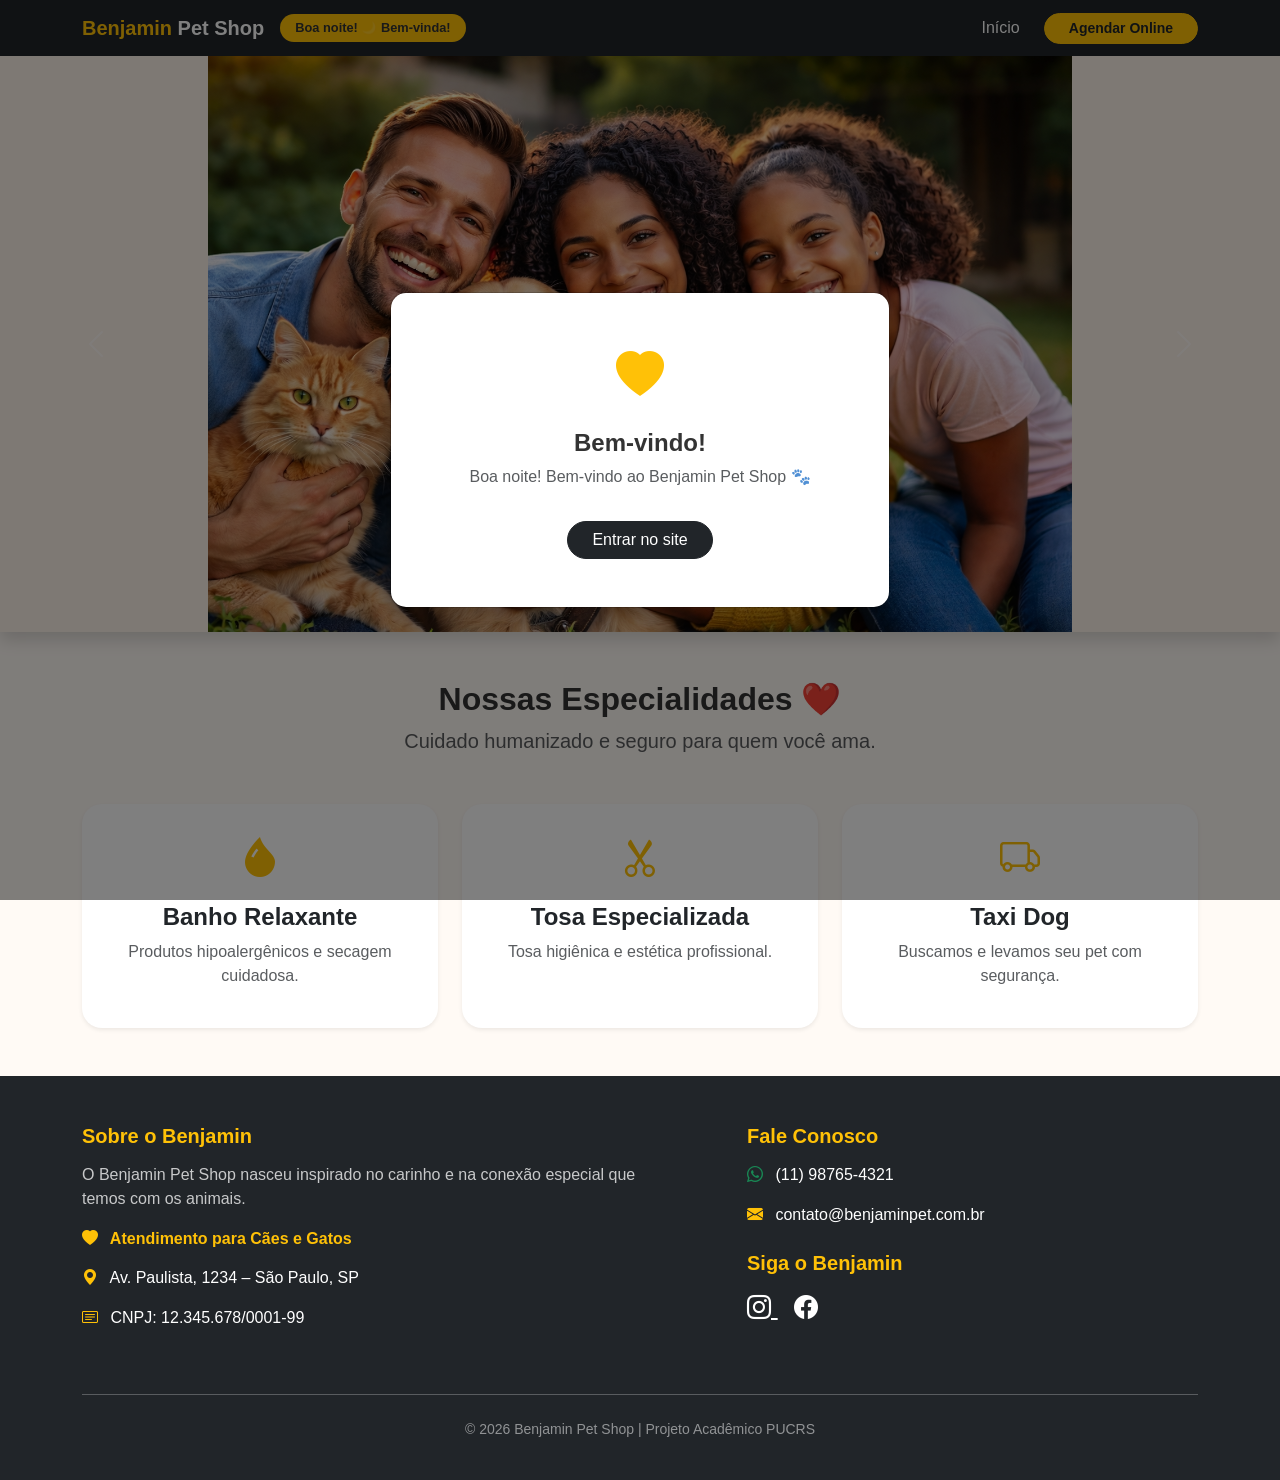
<file: index.html>
<!DOCTYPE html>
<html lang="pt-br">
<head>
  <meta charset="UTF-8">
  <meta name="viewport" content="width=device-width, initial-scale=1">
  <title>Benjamin Pet Shop</title>

  <!-- Bootstrap -->
  <link href="https://cdn.jsdelivr.net/npm/bootstrap@5.3.0/dist/css/bootstrap.min.css" rel="stylesheet">
  <link href="https://cdn.jsdelivr.net/npm/bootstrap-icons/font/bootstrap-icons.css" rel="stylesheet">

  <!-- CSS externo -->
  <link rel="stylesheet" href="css/style.css">
</head>

<body>

<!-- NAVBAR -->
<nav class="navbar navbar-expand-lg navbar-dark bg-dark sticky-top">
  <div class="container">
    <a class="navbar-brand fw-bold" href="index.html">
      <span class="text-warning">Benjamin</span> Pet Shop
    </a>

    <div class="saudacao-nav d-none d-md-inline-block" id="mensagemBoasVindas">
      Bem-vinda!
    </div>

    <button class="navbar-toggler" type="button" data-bs-toggle="collapse" data-bs-target="#navbarNav">
      <span class="navbar-toggler-icon"></span>
    </button>

    <div class="collapse navbar-collapse" id="navbarNav">
      <ul class="navbar-nav ms-auto align-items-center">
        <li class="nav-item">
          <a class="nav-link active" href="index.html">Início</a>
        </li>
        <li class="nav-item">
          <a class="btn btn-warning btn-sm ms-lg-3 text-dark fw-bold rounded-pill px-4" href="cadastro.html">
            Agendar Online
          </a>
        </li>
      </ul>
    </div>
  </div>
</nav>

<!-- CAROUSEL -->
<div id="petCarousel" class="carousel slide shadow" data-bs-ride="carousel">
  <div class="carousel-inner">
    <div class="carousel-item active">
      <img src="imagens/familia.png" class="d-block w-100" alt="Família Benjamin Pet">
    </div>
    <div class="carousel-item">
      <img src="imagens/banho.png" class="d-block w-100" alt="Banho e Tosa">
    </div>
    <div class="carousel-item">
      <img src="imagens/busca.png" class="d-block w-100" alt="Taxi Dog Benjamin">
    </div>
  </div>

  <button class="carousel-control-prev" type="button" data-bs-target="#petCarousel" data-bs-slide="prev">
    <span class="carousel-control-prev-icon"></span>
  </button>

  <button class="carousel-control-next" type="button" data-bs-target="#petCarousel" data-bs-slide="next">
    <span class="carousel-control-next-icon"></span>
  </button>
</div>

<!-- SERVIÇOS -->
<div class="container py-5">
  <div class="text-center mb-5">
    <h2 class="fw-bold">Nossas Especialidades ❤️</h2>
    <p class="lead text-muted">Cuidado humanizado e seguro para quem você ama.</p>
  </div>

  <div class="row g-4 text-center">

    <!-- BANHO -->
    <div class="col-md-4" onclick="location.href='cadastro.html'">
      <div class="card card-servico p-4 shadow-sm h-100">
        <div class="icon-box">
          <i class="bi bi-droplet-fill"></i>
        </div>
        <h4 class="fw-bold">Banho Relaxante</h4>
        <p class="text-muted">Produtos hipoalergênicos e secagem cuidadosa.</p>
      </div>
    </div>

    <!-- TOSA -->
    <div class="col-md-4" onclick="location.href='cadastro.html'">
      <div class="card card-servico p-4 shadow-sm h-100">
        <div class="icon-box">
          <i class="bi bi-scissors"></i>
        </div>
        <h4 class="fw-bold">Tosa Especializada</h4>
        <p class="text-muted">Tosa higiênica e estética profissional.</p>
      </div>
    </div>

    <!-- TAXI -->
    <div class="col-md-4" onclick="location.href='cadastro.html'">
      <div class="card card-servico p-4 shadow-sm h-100">
        <div class="icon-box">
          <i class="bi bi-truck"></i>
        </div>
        <h4 class="fw-bold">Taxi Dog</h4>
        <p class="text-muted">Buscamos e levamos seu pet com segurança.</p>
      </div>
    </div>

  </div>
</div>

<!-- FOOTER -->
<footer class="bg-custom-dark pt-5 pb-4">
  <div class="container">
    <div class="row">

      <div class="col-md-7 mb-4">
        <h5>Sobre o Benjamin</h5>
        <p class="pe-md-5 opacity-75">
          O Benjamin Pet Shop nasceu inspirado no carinho e na conexão especial que temos com os animais.
        </p>

        <span class="destaque-atendimento">
          <i class="bi bi-heart-fill me-2"></i> Atendimento para Cães e Gatos
        </span>

        <p>
          <i class="bi bi-geo-alt-fill text-warning me-2"></i>
          Av. Paulista, 1234 – São Paulo, SP
        </p>

        <p>
          <i class="bi bi-card-text text-warning me-2"></i>
          CNPJ: 12.345.678/0001-99
        </p>
      </div>

      <div class="col-md-5 mb-4">
        <h5>Fale Conosco</h5>

        <p>
          <i class="bi bi-whatsapp text-success me-2"></i>
          (11) 98765-4321
        </p>

        <p>
          <i class="bi bi-envelope-fill text-warning me-2"></i>
          contato@benjaminpet.com.br
        </p>

        <h5 class="mt-4">Siga o Benjamin</h5>

        <div class="social-links mt-2">
          <a href="#" class="text-white fs-4 me-3">
            <i class="bi bi-instagram"></i>
          </a>
          <a href="#" class="text-white fs-4">
            <i class="bi bi-facebook"></i>
          </a>
        </div>
      </div>

    </div>

    <hr class="my-4 opacity-25">

    <div class="text-center small opacity-50">
      <p>© 2026 Benjamin Pet Shop | Projeto Acadêmico PUCRS</p>
    </div>
  </div>
</footer>

<!-- MODAL -->
<div class="modal fade" id="modalBoasVindas" tabindex="-1">
  <div class="modal-dialog modal-dialog-centered">
    <div class="modal-content rounded-4 shadow">
      <div class="modal-body text-center p-5">

        <div class="mb-3">
          <i class="bi bi-heart-fill text-warning" style="font-size: 3rem;"></i>
        </div>

        <h4 class="fw-bold">Bem-vindo!</h4>
        <p id="mensagemModal" class="text-muted"></p>

        <button class="btn btn-dark rounded-pill px-4 mt-3" data-bs-dismiss="modal">
          Entrar no site
        </button>

      </div>
    </div>
  </div>
</div>

<!-- SCRIPTS -->
<script src="https://cdn.jsdelivr.net/npm/bootstrap@5.3.0/dist/js/bootstrap.bundle.min.js"></script>
<script src="js/script.js"></script>

</body>
</html>
</file>
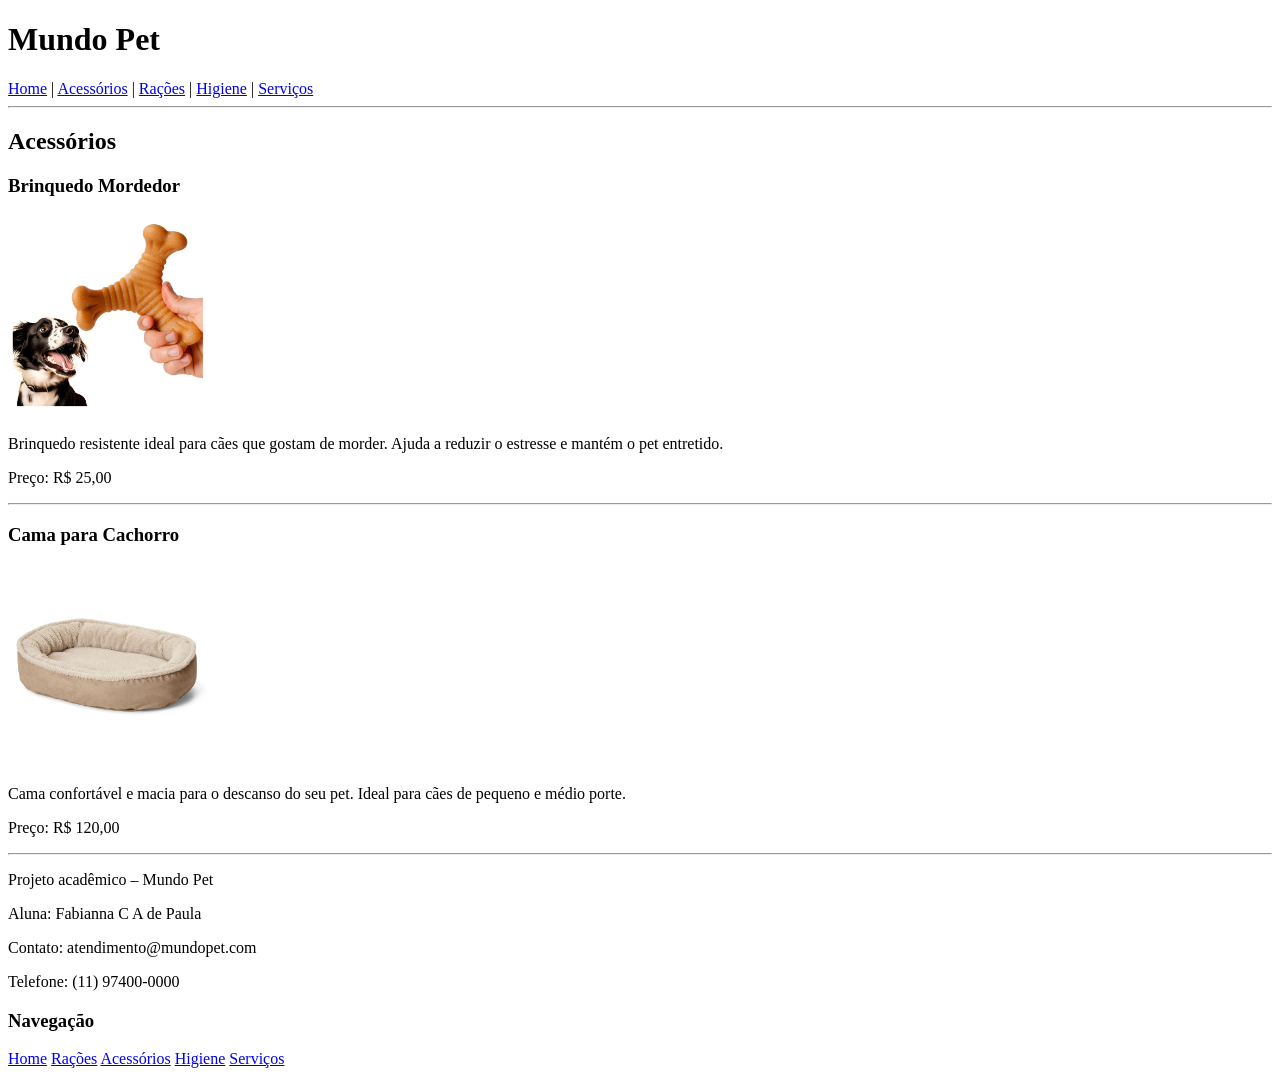
<file: acessorios.html>
<!DOCTYPE html>
<html lang="pt-br">

<head>
<meta charset="UTF-8">
<title>Acessórios - Mundo Pet</title>
</head>

<body>

<header>

<h1>Mundo Pet</h1>

<nav>
<a href="index.html">Home</a> |
<a href="acessorios.html">Acessórios</a> |
<a href="racoes.html">Rações</a> |
<a href="higiene.html">Higiene</a> |
<a href="servicos.html">Serviços</a>
</nav>

</header>

<hr>

<h2>Acessórios</h2>

<h3>Brinquedo Mordedor</h3>

<img src="Brinquedo-mordedor.jpg" width="200">

<p>
Brinquedo resistente ideal para cães que gostam de morder.
Ajuda a reduzir o estresse e mantém o pet entretido.
</p>

<p>Preço: R$ 25,00</p>

<hr>

<h3>Cama para Cachorro</h3>

<img src="cama-cachorro.jpg" width="200">

<p>
Cama confortável e macia para o descanso do seu pet.
Ideal para cães de pequeno e médio porte.
</p>

<p>Preço: R$ 120,00</p>

<hr>

<footer>

<p>Projeto acadêmico – Mundo Pet</p>
<p>Aluna: Fabianna C A de Paula</p>
<p>Contato: atendimento@mundopet.com</p>
<p>Telefone: (11) 97400-0000</p>


  <h3>Navegação</h3>

<a href="index.html">Home</a>
<a href="racao.html">Rações</a>
<a href="acessorios.html">Acessórios</a>
<a href="higiene.html">Higiene</a>
<a href="servicos.html">Serviços</a>

</footer>

</body>

</html>
</file>
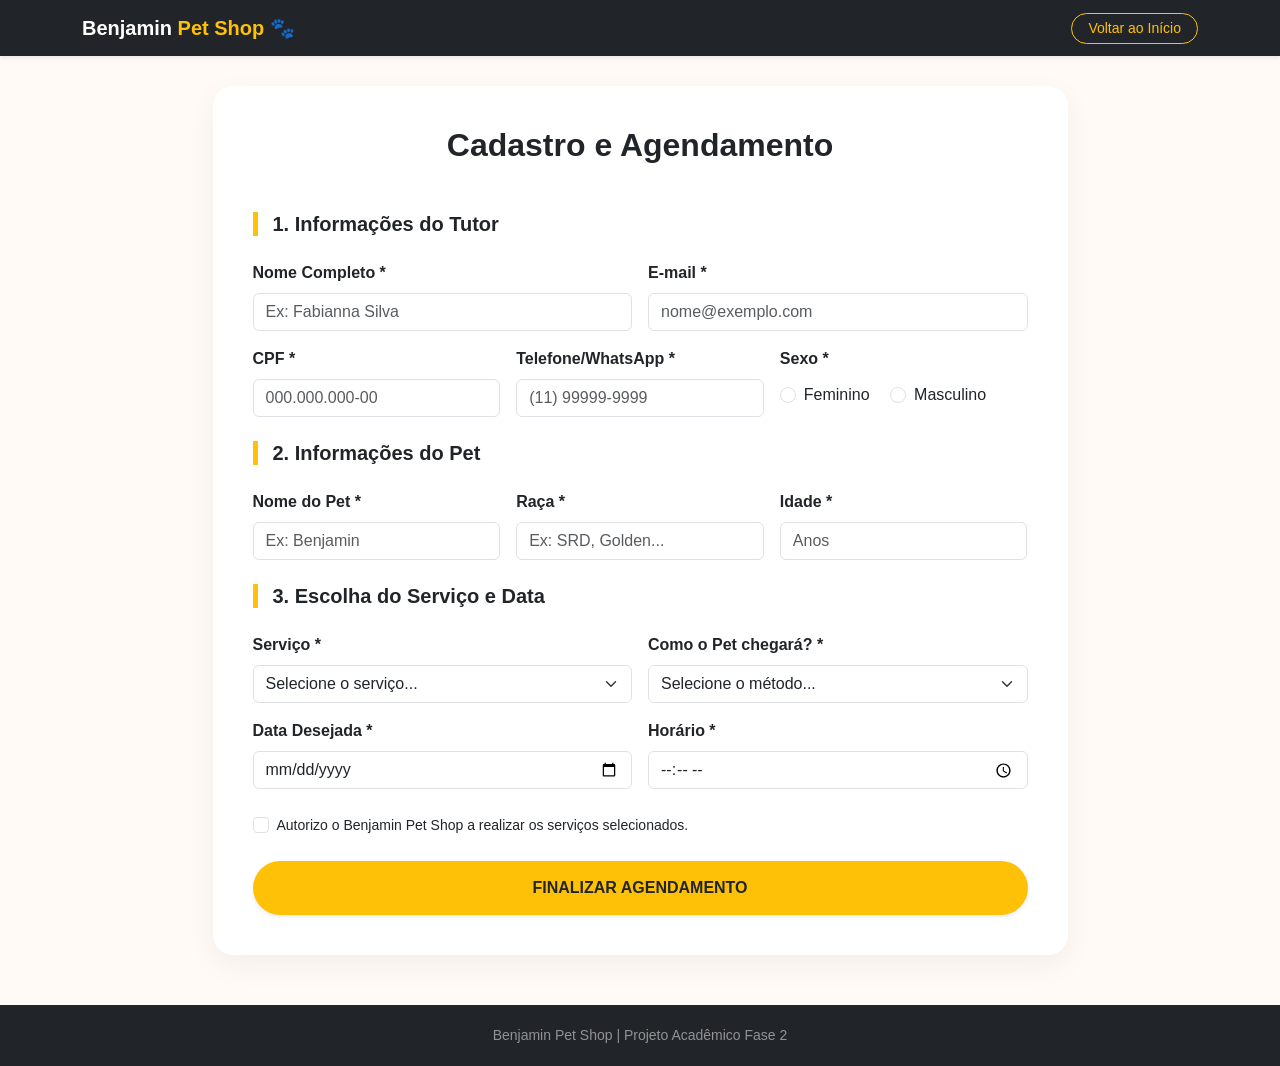
<file: cadastro.html>
<!DOCTYPE html>
<html lang="pt-br">
<head>
    <meta charset="UTF-8">
    <meta name="viewport" content="width=device-width, initial-scale=1">
    <title>Agendamento - Benjamin Pet Shop</title>
    <link href="https://cdn.jsdelivr.net/npm/bootstrap@5.3.0/dist/css/bootstrap.min.css" rel="stylesheet">
    <link href="https://cdn.jsdelivr.net/npm/bootstrap-icons/font/bootstrap-icons.css" rel="stylesheet">
    <style>
        :root { --amarelo: #ffc107; --bege: #fffaf5; --escuro: #212529; }
        body { background-color: var(--bege); font-family: 'Segoe UI', sans-serif; }
        
        .form-container { 
            background: #fff; 
            padding: 40px; 
            border-radius: 20px; 
            box-shadow: 0 10px 30px rgba(0,0,0,0.05); 
            margin-top: 30px; 
            margin-bottom: 50px; 
        }
        
        .section-title { 
            border-left: 5px solid var(--amarelo); 
            padding-left: 15px; 
            margin-bottom: 25px; 
            font-weight: bold; 
            color: var(--escuro);
        }

        .btn-finalizar { 
            background-color: var(--amarelo); 
            color: var(--escuro); 
            font-weight: bold; 
            border: none; 
            padding: 15px; 
            border-radius: 50px; 
            transition: 0.3s;
        }
        .btn-finalizar:hover { background-color: #e5ad06; transform: scale(1.01); }
        
        footer { background-color: var(--escuro); color: white; padding: 20px 0; }
    </style>
</head>
<body>

<nav class="navbar navbar-dark bg-dark shadow-sm">
    <div class="container">
        <a class="navbar-brand fw-bold" href="index.html">Benjamin <span class="text-warning">Pet Shop</span> 🐾</a>
        <a href="index.html" class="btn btn-outline-warning btn-sm rounded-pill px-3">Voltar ao Início</a>
    </div>
</nav>

<div class="container">
    <div class="row justify-content-center">
        <div class="col-lg-9 form-container">
            <h2 class="text-center mb-5 fw-bold">Cadastro e Agendamento</h2>
            
            <form id="formAgendamento">
                
                <h5 class="section-title">1. Informações do Tutor</h5>
                <div class="row g-3 mb-4">
                    <div class="col-md-6">
                        <label class="form-label fw-semibold">Nome Completo *</label>
                        <input type="text" class="form-control" placeholder="Ex: Fabianna Silva" required>
                    </div>
                    <div class="col-md-6">
                        <label class="form-label fw-semibold">E-mail *</label>
                        <input type="email" class="form-control" placeholder="nome@exemplo.com" required>
                    </div>
                    <div class="col-md-4">
                        <label class="form-label fw-semibold">CPF *</label>
                        <input type="text" class="form-control" placeholder="000.000.000-00" required>
                    </div>
                    <div class="col-md-4">
                        <label class="form-label fw-semibold">Telefone/WhatsApp *</label>
                        <input type="tel" class="form-control" placeholder="(11) 99999-9999" required>
                    </div>
                    <div class="col-md-4">
                        <label class="form-label fw-semibold d-block">Sexo *</label>
                        <div class="form-check form-check-inline mt-1">
                            <input class="form-check-input" type="radio" name="sexo" id="f" required>
                            <label class="form-check-label" for="f">Feminino</label>
                        </div>
                        <div class="form-check form-check-inline">
                            <input class="form-check-input" type="radio" name="sexo" id="m">
                            <label class="form-check-label" for="m">Masculino</label>
                        </div>
                    </div>
                </div>

                <h5 class="section-title">2. Informações do Pet</h5>
                <div class="row g-3 mb-4">
                    <div class="col-md-4">
                        <label class="form-label fw-semibold">Nome do Pet *</label>
                        <input type="text" class="form-control" placeholder="Ex: Benjamin" required>
                    </div>
                    <div class="col-md-4">
                        <label class="form-label fw-semibold">Raça *</label>
                        <input type="text" class="form-control" placeholder="Ex: SRD, Golden..." required>
                    </div>
                    <div class="col-md-4">
                        <label class="form-label fw-semibold">Idade *</label>
                        <input type="number" class="form-control" placeholder="Anos" min="0" required>
                    </div>
                </div>

                <h5 class="section-title">3. Escolha do Serviço e Data</h5>
                <div class="row g-3 mb-4">
                    <div class="col-md-6">
                        <label class="form-label fw-semibold">Serviço *</label>
                        <select class="form-select" required>
                            <option value="" selected disabled>Selecione o serviço...</option>
                            <option>Banho Relaxante</option>
                            <option>Tosa Especializada</option>
                            <option>Banho + Tosa</option>
                        </select>
                    </div>
                    <div class="col-md-6">
                        <label class="form-label fw-semibold">Como o Pet chegará? *</label>
                        <select class="form-select" required>
                            <option value="" selected disabled>Selecione o método...</option>
                            <option>Vou levar ao local</option>
                            <option>Tele-busca (Taxi Dog)</option>
                        </select>
                    </div>
                    <div class="col-md-6">
                        <label class="form-label fw-semibold">Data Desejada *</label>
                        <input type="date" class="form-control" required>
                    </div>
                    <div class="col-md-6">
                        <label class="form-label fw-semibold">Horário *</label>
                        <input type="time" class="form-control" required>
                    </div>
                </div>

                <div class="form-check mb-4">
                    <input class="form-check-input" type="checkbox" id="confirma" required>
                    <label class="form-check-label small" for="confirma">
                        Autorizo o Benjamin Pet Shop a realizar os serviços selecionados.
                    </label>
                </div>

                <button type="submit" class="btn btn-finalizar w-100 shadow-sm">FINALIZAR AGENDAMENTO</button>
            </form>
        </div>
    </div>
</div>

<div class="modal fade" id="modalSucesso" tabindex="-1" aria-hidden="true" data-bs-backdrop="static">
  <div class="modal-dialog modal-dialog-centered">
    <div class="modal-content border-0 rounded-4 shadow">
      <div class="modal-body text-center p-5">
        <div class="mb-3">
            <i class="bi bi-check-circle-fill text-success" style="font-size: 4rem;"></i>
        </div>
        <h3 class="fw-bold">Agendamento Concluído!</h3>
        <p class="text-muted">Olá! Recebemos seu pedido. Em breve entraremos em contato para confirmar os detalhes.</p>
        <button type="button" class="btn btn-dark rounded-pill px-5 mt-3" onclick="window.location.href='index.html'">Voltar para a Home</button>
      </div>
    </div>
  </div>
</div>

<footer class="text-center">
    <div class="container">
        <p class="mb-0 small opacity-50">Benjamin Pet Shop | Projeto Acadêmico Fase 2</p>
    </div>
</footer>

<script src="https://cdn.jsdelivr.net/npm/bootstrap@5.3.0/dist/js/bootstrap.bundle.min.js"></script>

<script>
    // Captura o formulário
    const form = document.getElementById('formAgendamento');
    // Inicializa o Modal do Bootstrap
    const modalSucesso = new bootstrap.Modal(document.getElementById('modalSucesso'));

    form.addEventListener('submit', function(event) {
        // Impede o envio real (que daria tela branca)
        event.preventDefault();

        // Se o formulário estiver preenchido corretamente
        if (form.checkValidity()) {
            // Mostra a mensagem de sucesso na tela
            modalSucesso.show();
            // Opcional: limpa o formulário
            form.reset();
        }
    });
</script>

</body>
</html>
</file>
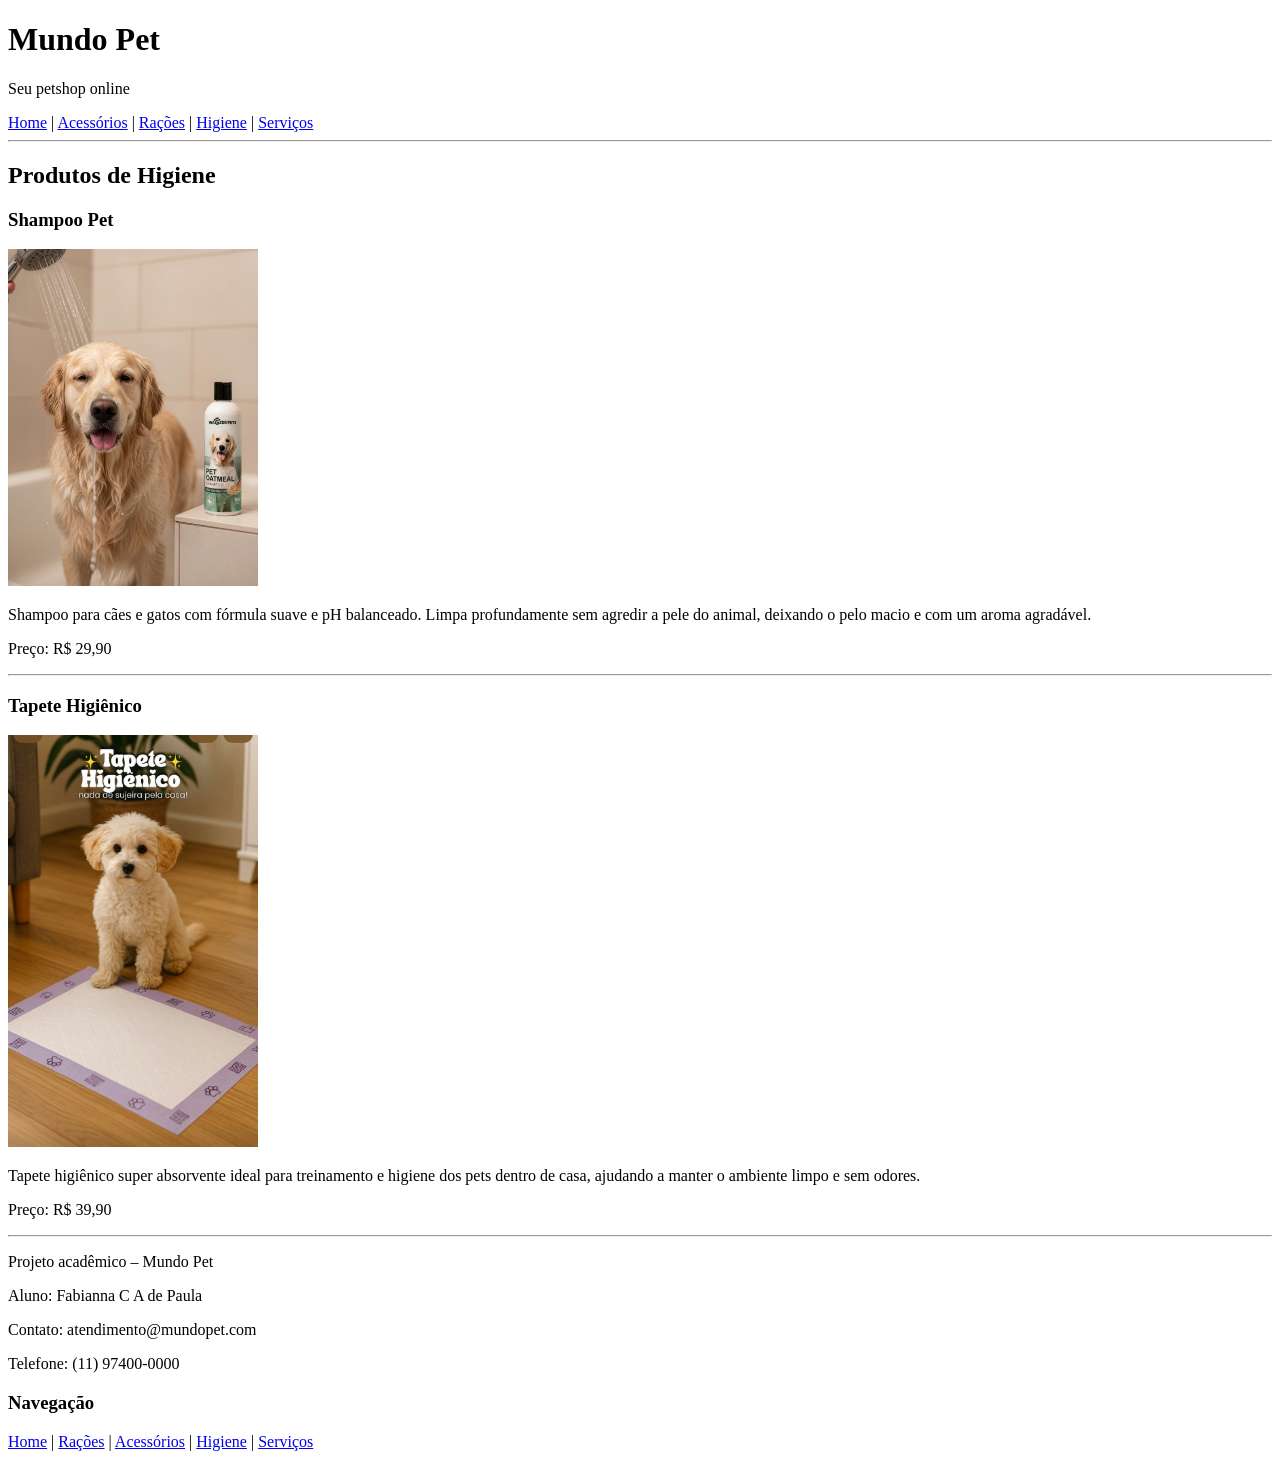
<file: higiene.html>
<!DOCTYPE html>
<html lang="pt-br">

<head>
<meta charset="UTF-8">
<title>Higiene - Mundo Pet</title>
</head>

<body>

<header>

<h1>Mundo Pet</h1>
<p>Seu petshop online</p>

<nav>
<a href="index.html">Home</a> |
<a href="acessorios.html">Acessórios</a> |
<a href="racoes.html">Rações</a> |
<a href="higiene.html">Higiene</a> |
<a href="servicos.html">Serviços</a>
</nav>

</header>

<hr>

<h2>Produtos de Higiene</h2>

<h3>Shampoo Pet</h3>

<img src="shampoo-pet.jpg" width="250" alt="Shampoo para pets">

<p>
Shampoo para cães e gatos com fórmula suave e pH balanceado.
Limpa profundamente sem agredir a pele do animal, deixando
o pelo macio e com um aroma agradável.
</p>

<p>Preço: R$ 29,90</p>

<hr>

<h3>Tapete Higiênico</h3>

<img src="tapete-pet.jpg" width="250" alt="Tapete higiênico para pets">

<p>
Tapete higiênico super absorvente ideal para treinamento
e higiene dos pets dentro de casa, ajudando a manter
o ambiente limpo e sem odores.
</p>

<p>Preço: R$ 39,90</p>

<hr>

<footer>

<p>Projeto acadêmico – Mundo Pet</p>
<p>Aluno: Fabianna C A de Paula</p>
<p>Contato: atendimento@mundopet.com</p>
<p>Telefone: (11) 97400-0000</p>

<h3>Navegação</h3>

<a href="index.html">Home</a> |
<a href="racoes.html">Rações</a> |
<a href="acessorios.html">Acessórios</a> |
<a href="higiene.html">Higiene</a> |
<a href="servicos.html">Serviços</a>

</footer>

</body>

</html>
</file>
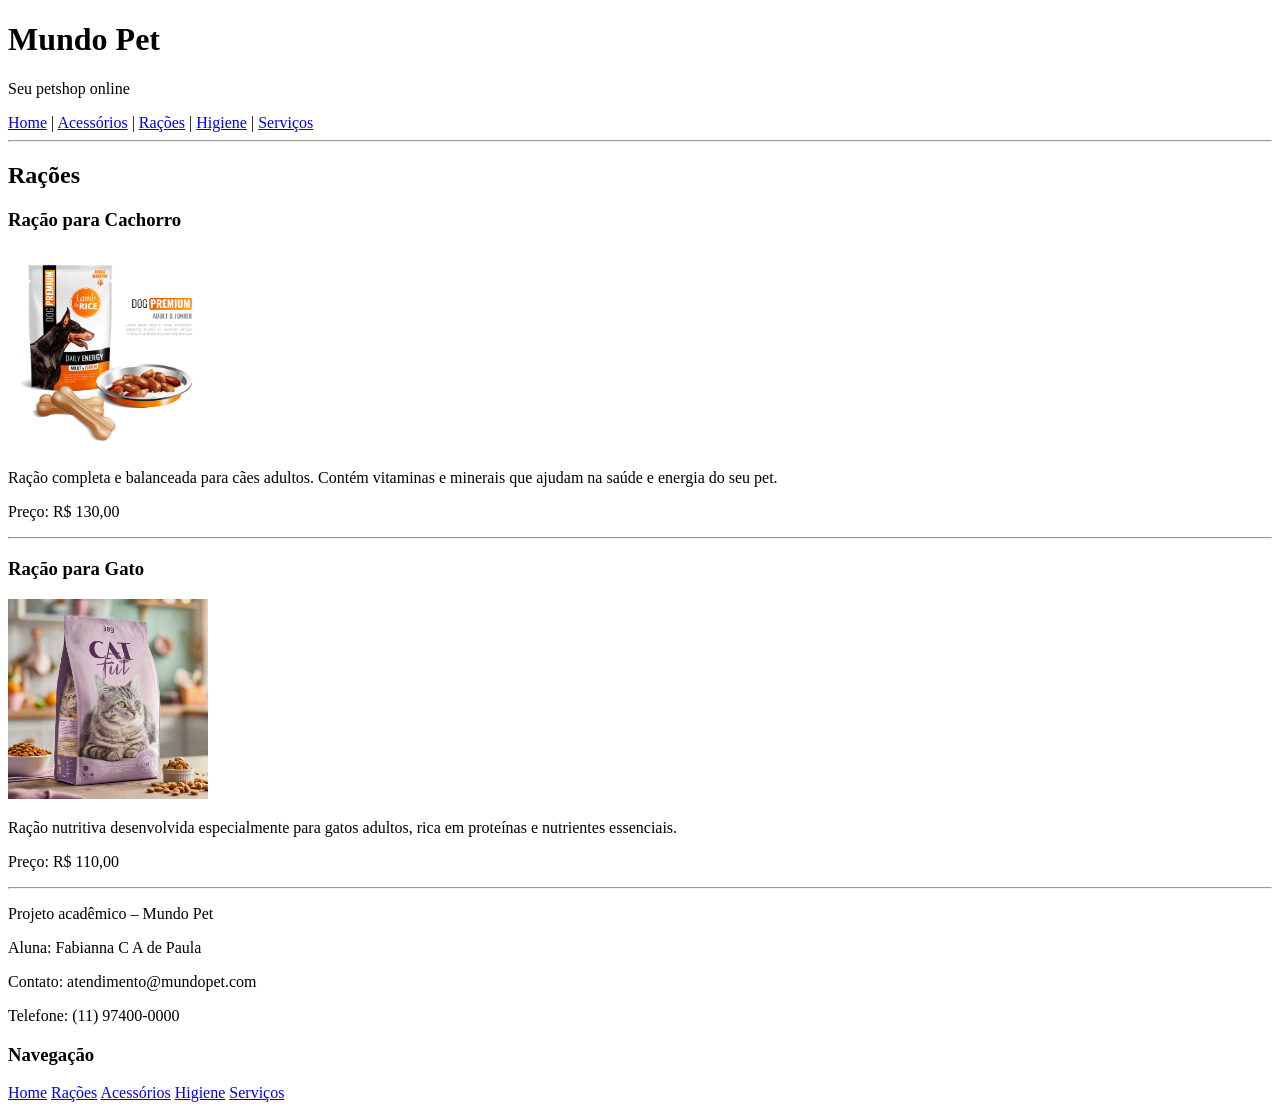
<file: racoes.html>
<!DOCTYPE html>
<html lang="pt-br">

<head>
<meta charset="UTF-8">
<title>Rações - Mundo Pet</title>
</head>

<body>

<header>

<h1>Mundo Pet</h1>
<p>Seu petshop online</p>

<nav>
<a href="index.html">Home</a> |
<a href="acessorios.html">Acessórios</a> |
<a href="racoes.html">Rações</a> |
<a href="higiene.html">Higiene</a> |
<a href="servicos.html">Serviços</a>
</nav>

</header>

<hr>

<h2>Rações</h2>

<h3>Ração para Cachorro</h3>

<img src="racao-cachorro.jpg" width="200" alt="Ração para cachorro">

<p>
Ração completa e balanceada para cães adultos.
Contém vitaminas e minerais que ajudam na saúde
e energia do seu pet.
</p>

<p>Preço: R$ 130,00</p>

<hr>

<h3>Ração para Gato</h3>

<img src="racao-gato-nova.jpg" width="200" alt="Ração para gato">

<p>
Ração nutritiva desenvolvida especialmente
para gatos adultos, rica em proteínas
e nutrientes essenciais.
</p>

<p>Preço: R$ 110,00</p>

<hr>

<footer>

<p>Projeto acadêmico – Mundo Pet</p>
<p>Aluna: Fabianna C A de Paula</p>
<p>Contato: atendimento@mundopet.com</p>
<p>Telefone: (11) 97400-0000</p>


<h3>Navegação</h3>

<a href="index.html">Home</a>
<a href="racao.html">Rações</a>
<a href="acessorios.html">Acessórios</a>
<a href="higiene.html">Higiene</a>
<a href="servicos.html">Serviços</a>

</footer>

</body>

</html>
</file>
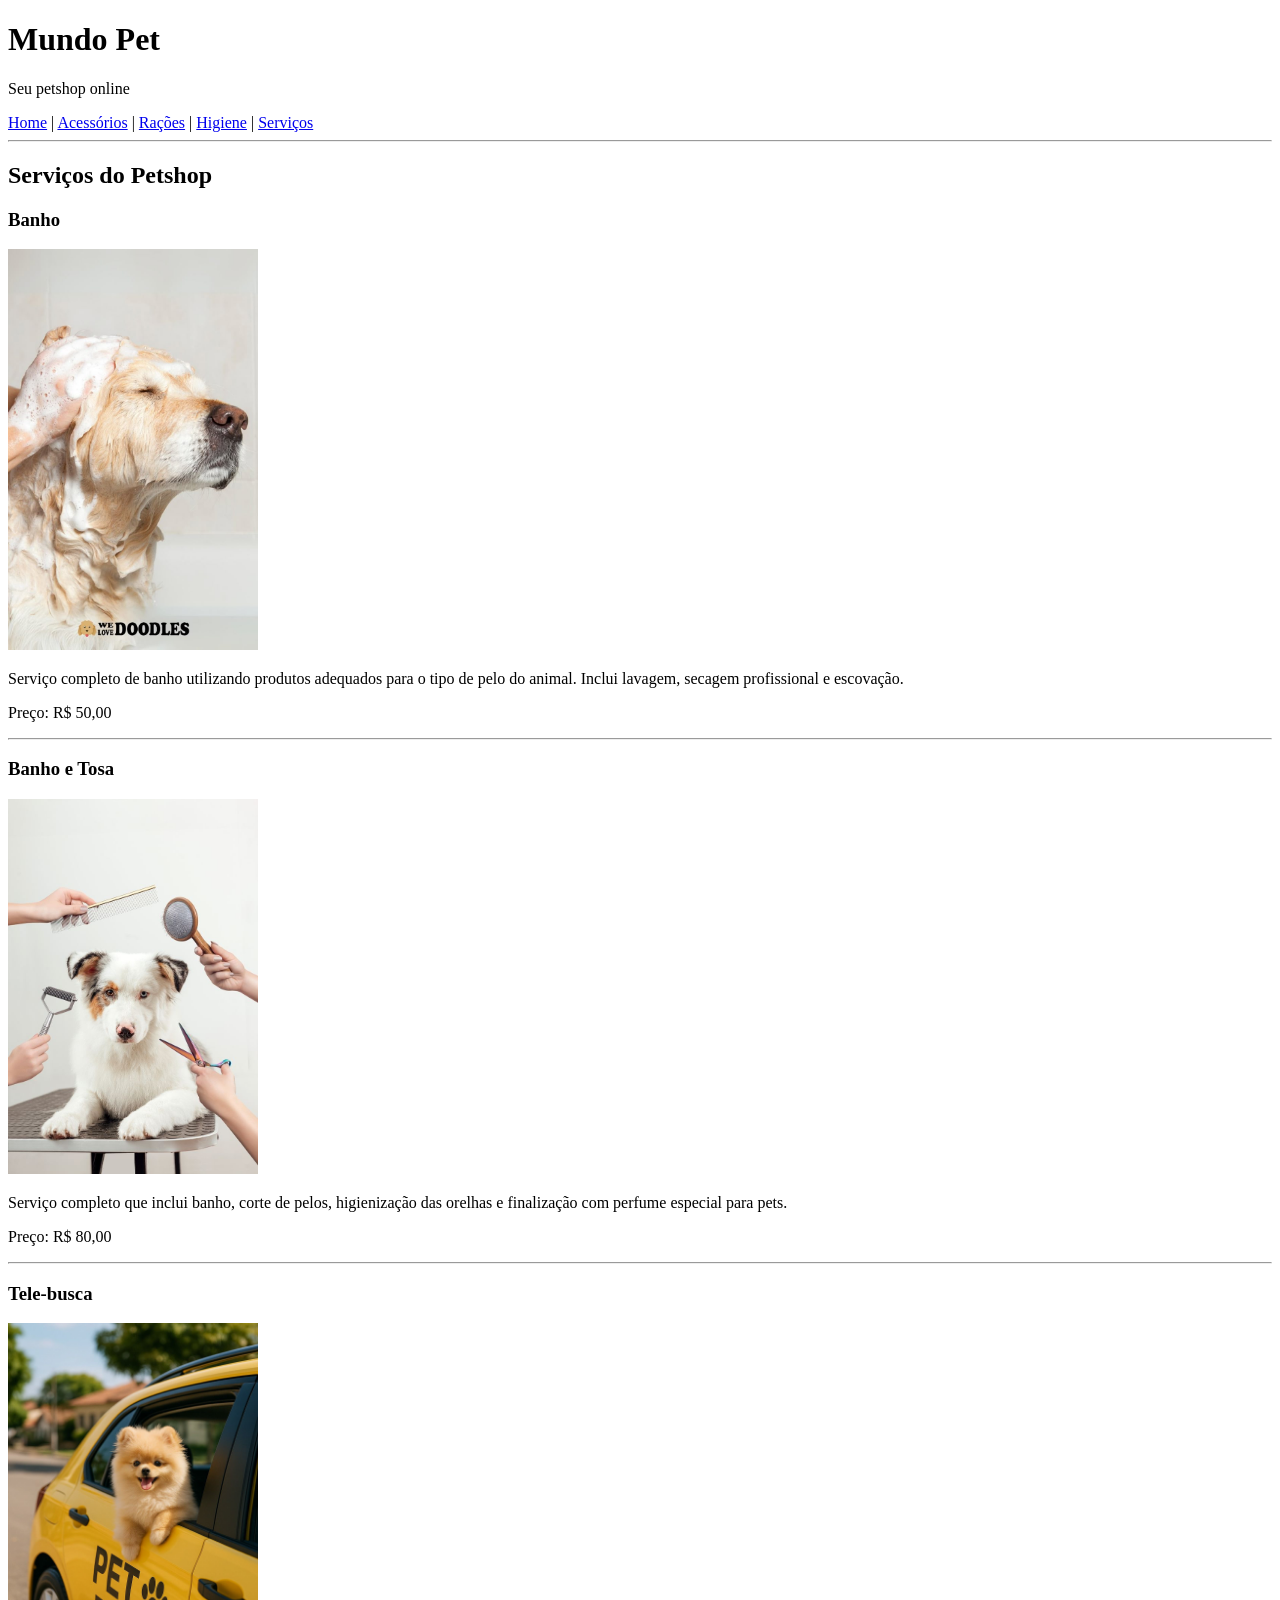
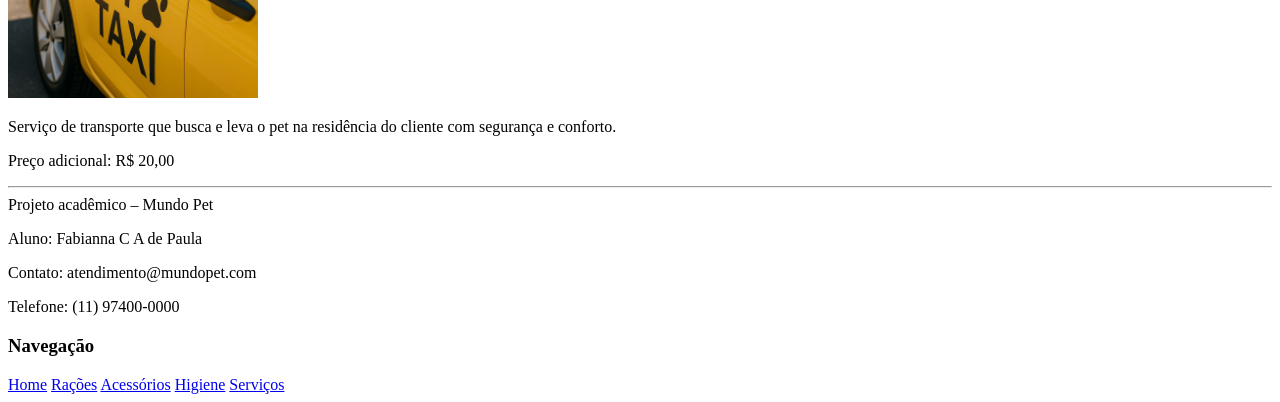
<file: servicos.html>
<!DOCTYPE html>
<html lang="pt-br">

<head>
<meta charset="UTF-8">
<title>Serviços - Mundo Pet</title>
</head>

<body>

<header>

<h1>Mundo Pet</h1>
<p>Seu petshop online</p>

<nav>
<a href="index.html">Home</a> |
<a href="acessorios.html">Acessórios</a> |
<a href="racoes.html">Rações</a> |
<a href="higiene.html">Higiene</a> |
<a href="servicos.html">Serviços</a>
</nav>

</header>

<hr>

<h2>Serviços do Petshop</h2>

<h3>Banho</h3>

<img src="banho.jpg" width="250" alt="Banho para pets">

<p>
Serviço completo de banho utilizando produtos adequados
para o tipo de pelo do animal. Inclui lavagem, secagem
profissional e escovação.
</p>

<p>Preço: R$ 50,00</p>

<hr>

<h3>Banho e Tosa</h3>

<img src="banhoetosa.jpg" width="250" alt="Banho e tosa">

<p>
Serviço completo que inclui banho, corte de pelos,
higienização das orelhas e finalização com perfume
especial para pets.
</p>

<p>Preço: R$ 80,00</p>

<hr>

<h3>Tele-busca</h3>

<img src="telebusca.jpg" width="250" alt="Transporte para pets">

<p>
Serviço de transporte que busca e leva o pet na residência
do cliente com segurança e conforto.
</p>

<p>Preço adicional: R$ 20,00</p>

<hr>

<footer>

Projeto acadêmico – Mundo Pet</p>
<p>Aluno: Fabianna C A de Paula</p>
<p>Contato: atendimento@mundopet.com</p>
<p>Telefone: (11) 97400-0000</p>


<h3>Navegação</h3>

<a href="index.html">Home</a>
<a href="racao.html">Rações</a>
<a href="acessorios.html">Acessórios</a>
<a href="higiene.html">Higiene</a>
<a href="servicos.html">Serviços</a>



</footer>

</body>

</html>
</file>
<file: css/style.css>
/* Estilo geral do site */
body {
  background-color: #fffaf5;
  font-family: 'Segoe UI', sans-serif;
  color: #333;
}

/* Saudação */
.saudacao-nav {
  background: #ffc107;
  padding: 4px 15px;
  border-radius: 20px;
  font-weight: bold;
  font-size: 0.8rem;
}

/* Carousel */
.carousel-item {
  position: relative;
  width: 100%;
  padding-top: 45%;
  overflow: hidden;
  background-color: #fdf2e9;
}

.carousel-item img {
  position: absolute;
  top: 0;
  left: 0;
  width: 100%;
  height: 100%;
  object-fit: contain;
}

/* Cards */
.card-servico {
  border: none;
  border-radius: 20px;
  transition: transform 0.3s;
  background: white;
  cursor: pointer;
}

.card-servico:hover {
  transform: translateY(-10px);
  box-shadow: 0 10px 20px rgba(0,0,0,0.1);
}

/* Ícones */
.icon-box {
  font-size: 2.5rem;
  color: #ffc107;
  margin-bottom: 15px;
}

/* Footer */
.bg-custom-dark {
  background-color: #212529;
  color: white;
}

.destaque-atendimento {
  color: #ffc107;
  font-weight: bold;
  display: block;
  margin-bottom: 15px;
}

footer h5 {
  color: #ffc107;
  font-weight: bold;
  margin-bottom: 15px;
}
</file>
